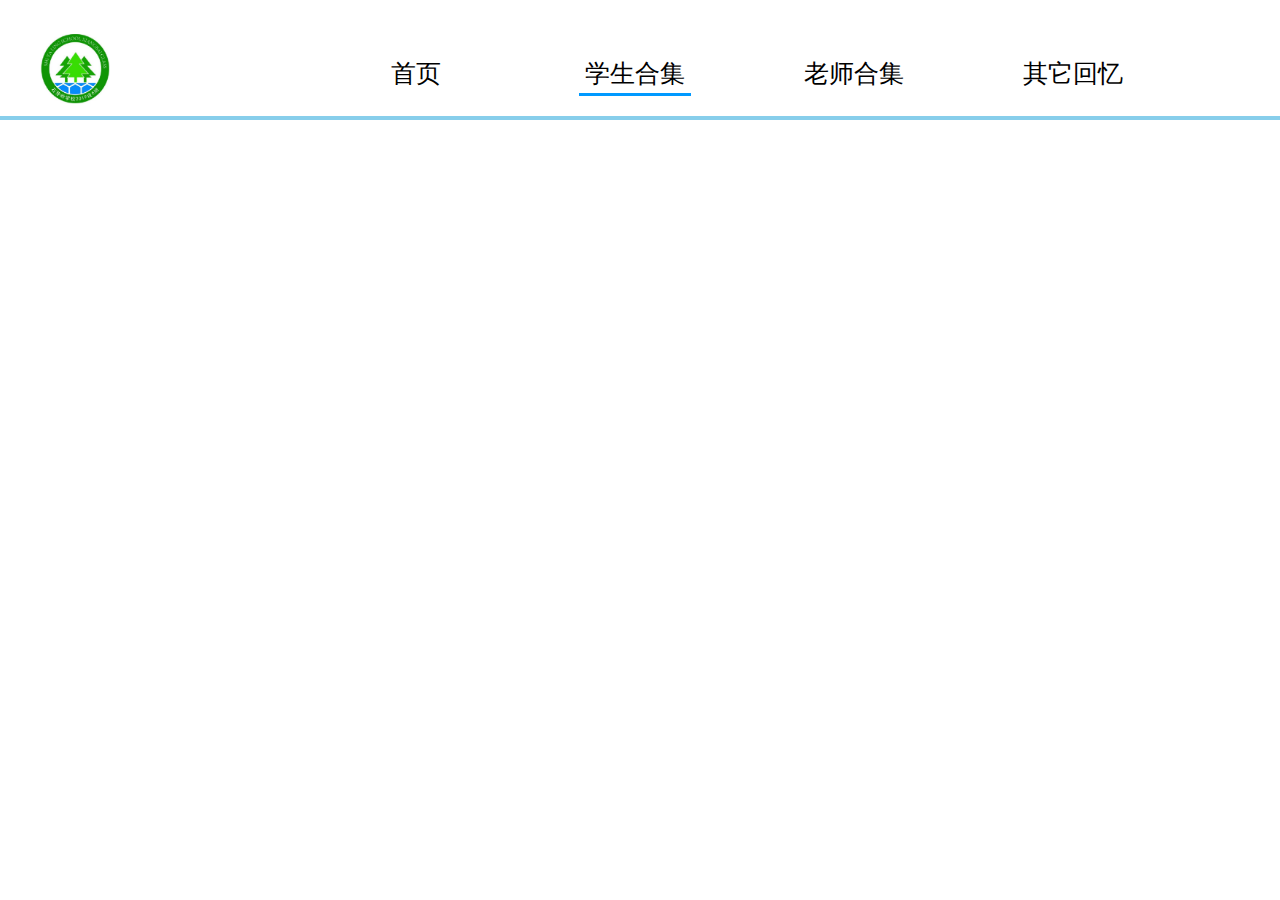
<file: student.html>
<!DOCTYPE html>
<html lang="en">

<head>
    <meta charset="UTF-8">
    <meta name="viewport" content="width=device-width, initial-scale=1.0">

    <meta http-equiv="X-UA-Compatible" content="IE=edge">
    <link rel="shortuct icon" href="favicon.ico">
    <link rel="stylesheet" href="css/base.css">
    <link rel="stylesheet" href="css/common.css">
    <link rel="stylesheet" href="css/student.css">
    <title>亲爱的同学们</title>
    <script>
        var _hmt = _hmt || [];
        (function () {
            var hm = document.createElement("script");
            hm.src = "https://hm.baidu.com/hm.js?a01535f8c4b6650d4b8a8d0391117712";
            var s = document.getElementsByTagName("script")[0];
            s.parentNode.insertBefore(hm, s);
        })();
    </script>

</head>

<body>
    <div class="header">
        <div class="w">
            <a href="index.html"><img src="images/logo/0.png" alt="">
            </a>

            <div class="nav">
                <ul>
                    <li><a href="index.html">首页</a></li>
                    <li><a href="student.html">学生合集</a> </li>
                    <li><a href="teacher.html">老师合集</a> </li>
                    <li><a href="other.html">其它回忆</a></li>
                </ul>

            </div>
        </div>
    </div>

</body>

</html>
</file>
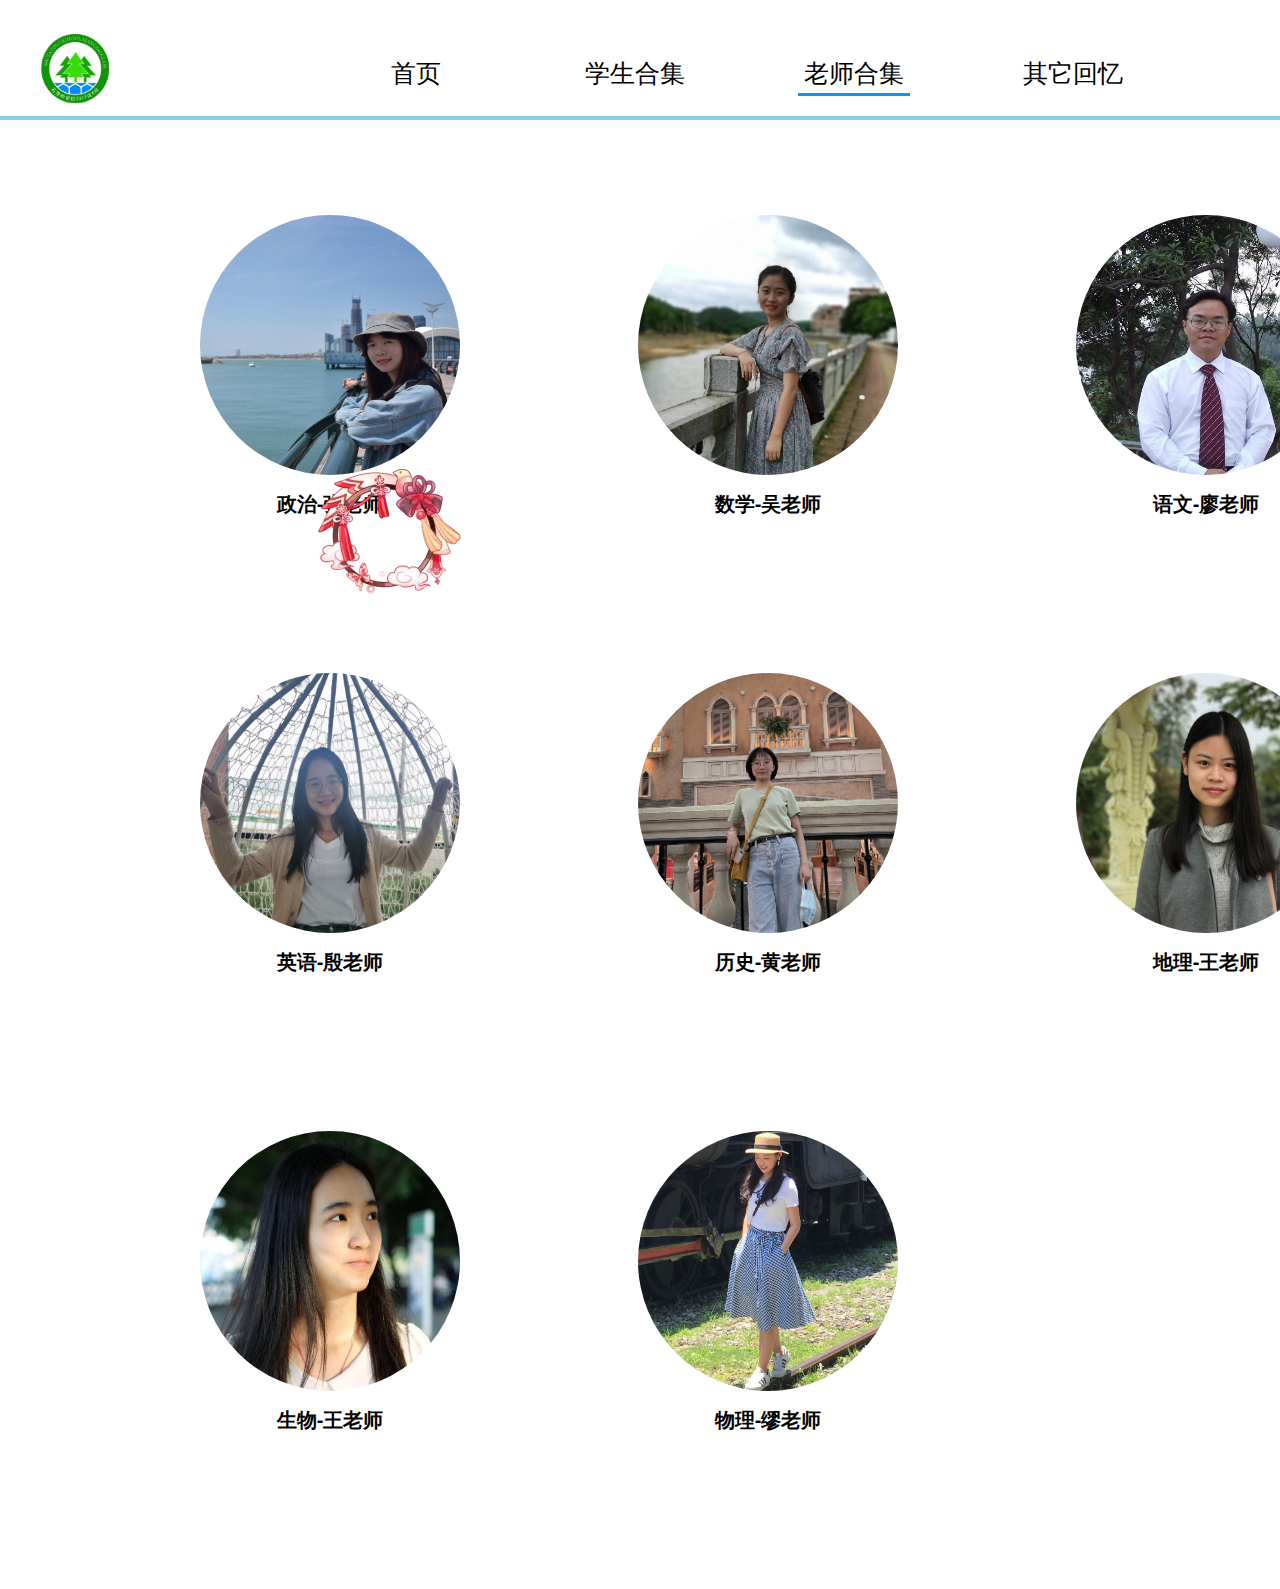
<file: teacher.html>
<!DOCTYPE html>
<html lang="en">

<head>
    <meta charset="UTF-8">
    <meta name="viewport" content="width=device-width, initial-scale=1.0">

    <meta http-equiv="X-UA-Compatible" content="IE=edge">
    <link rel="shortuct icon" href="favicon.ico">
    <link rel="stylesheet" href="css/base.css">
    <link rel="stylesheet" href="css/common.css">
    <link rel="stylesheet" href="css/tearcher.css">
    <title>亲爱的老师们</title>
    <script>
        var _hmt = _hmt || [];
        (function () {
            var hm = document.createElement("script");
            hm.src = "https://hm.baidu.com/hm.js?a01535f8c4b6650d4b8a8d0391117712";
            var s = document.getElementsByTagName("script")[0];
            s.parentNode.insertBefore(hm, s);
        })();
    </script>

</head>

<body>
    <div class="header">
        <div class="w">
            <a href="index.html"><img src="images/logo/0.png" alt="">
            </a>

            <div class="nav">
                <ul>
                    <li><a href="index.html">首页</a></li>
                    <li><a href="student.html">学生合集</a> </li>
                    <li><a href="teacher.html">老师合集</a> </li>
                    <li><a href="other.html">其它回忆</a></li>
                </ul>

            </div>
        </div>
    </div>
    <div class="w content">
        <ul>
            <li>
                <a href="./teacherHTML/politics.html" target="_blank">
                    <img src="./images/teacher-pic/政治.jpg" alt="" class="human">
                    <img src="./images/头像框/0.webp" alt="" class="txk">
                    <h4>政治-张老师</h4>
                </a>
            </li>
            <li>
                <a href="./teacherHTML/math.html" target="_blank">
                    <img src="./images/teacher-pic/数学.jpg" alt="" class="human">
                    <h4>数学-吴老师</h4>
                </a>
            </li>
            <li>
                <a href="./teacherHTML/chinese.html" target="_blank">
                    <img src="./images/teacher-pic/语文.jpg" alt="" class="human">
                    <h4>语文-廖老师</h4>
                </a>
            </li>
            <li>
                <a href="./teacherHTML/english.html" target="_blank">
                    <img src="./images/teacher-pic/英语.jpg" alt="" class="human">
                    <h4>英语-殷老师</h4>
                </a>
            </li>
            <li>
                <a href="./teacherHTML/history.html" target="_blank">
                    <img src="./images/teacher-pic/历史.jpg" alt="" class="human">
                    <h4>历史-黄老师</h4>
                </a>
            </li>
            <li>
                <a href="./teacherHTML/geography.html" target="_blank">
                    <img src="./images/teacher-pic/地理.jpg" alt="" class="human">
                    <h4>地理-王老师</h4>
                </a>
            </li>
            <li>
                <a href="./teacherHTML/creature.html" target="_blank">
                    <img src="./images/teacher-pic/生物.jpg" alt="" class="human">
                    <h4>生物-王老师</h4>
                </a>
            </li>
            <li>
                <a href="./teacherHTML/physics.html" target="_blank">
                    <img src="./images/teacher-pic/物理.jpg" alt="" class="human">
                    <h4>物理-缪老师</h4>
                </a>
            </li>
            <!-- <li>
                <a href="./teacherHTML/chemistry.html" target="_blank">
                    <img src="" alt="" class="human">
                    <h4>化学（暂定）</h4>
                </a>
            </li> -->
        </ul>
    </div>
</body>

</html>
</file>
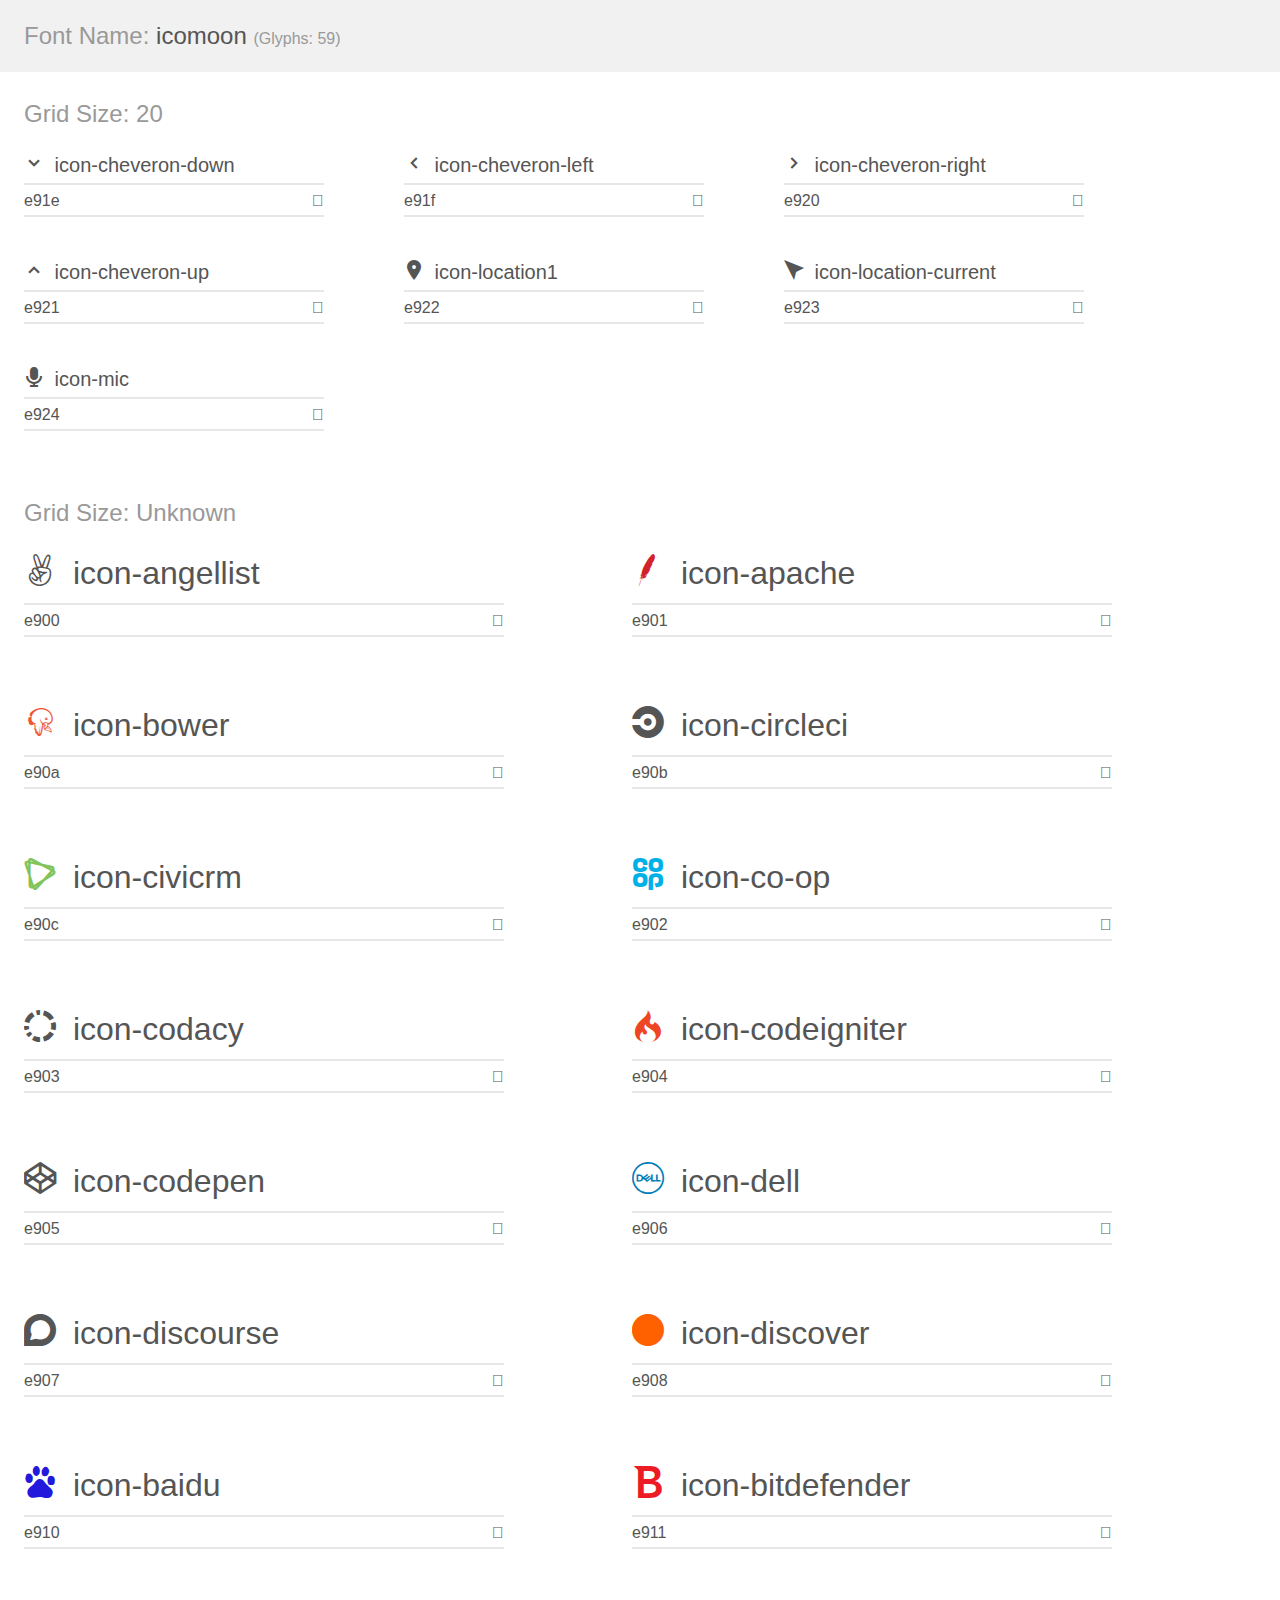
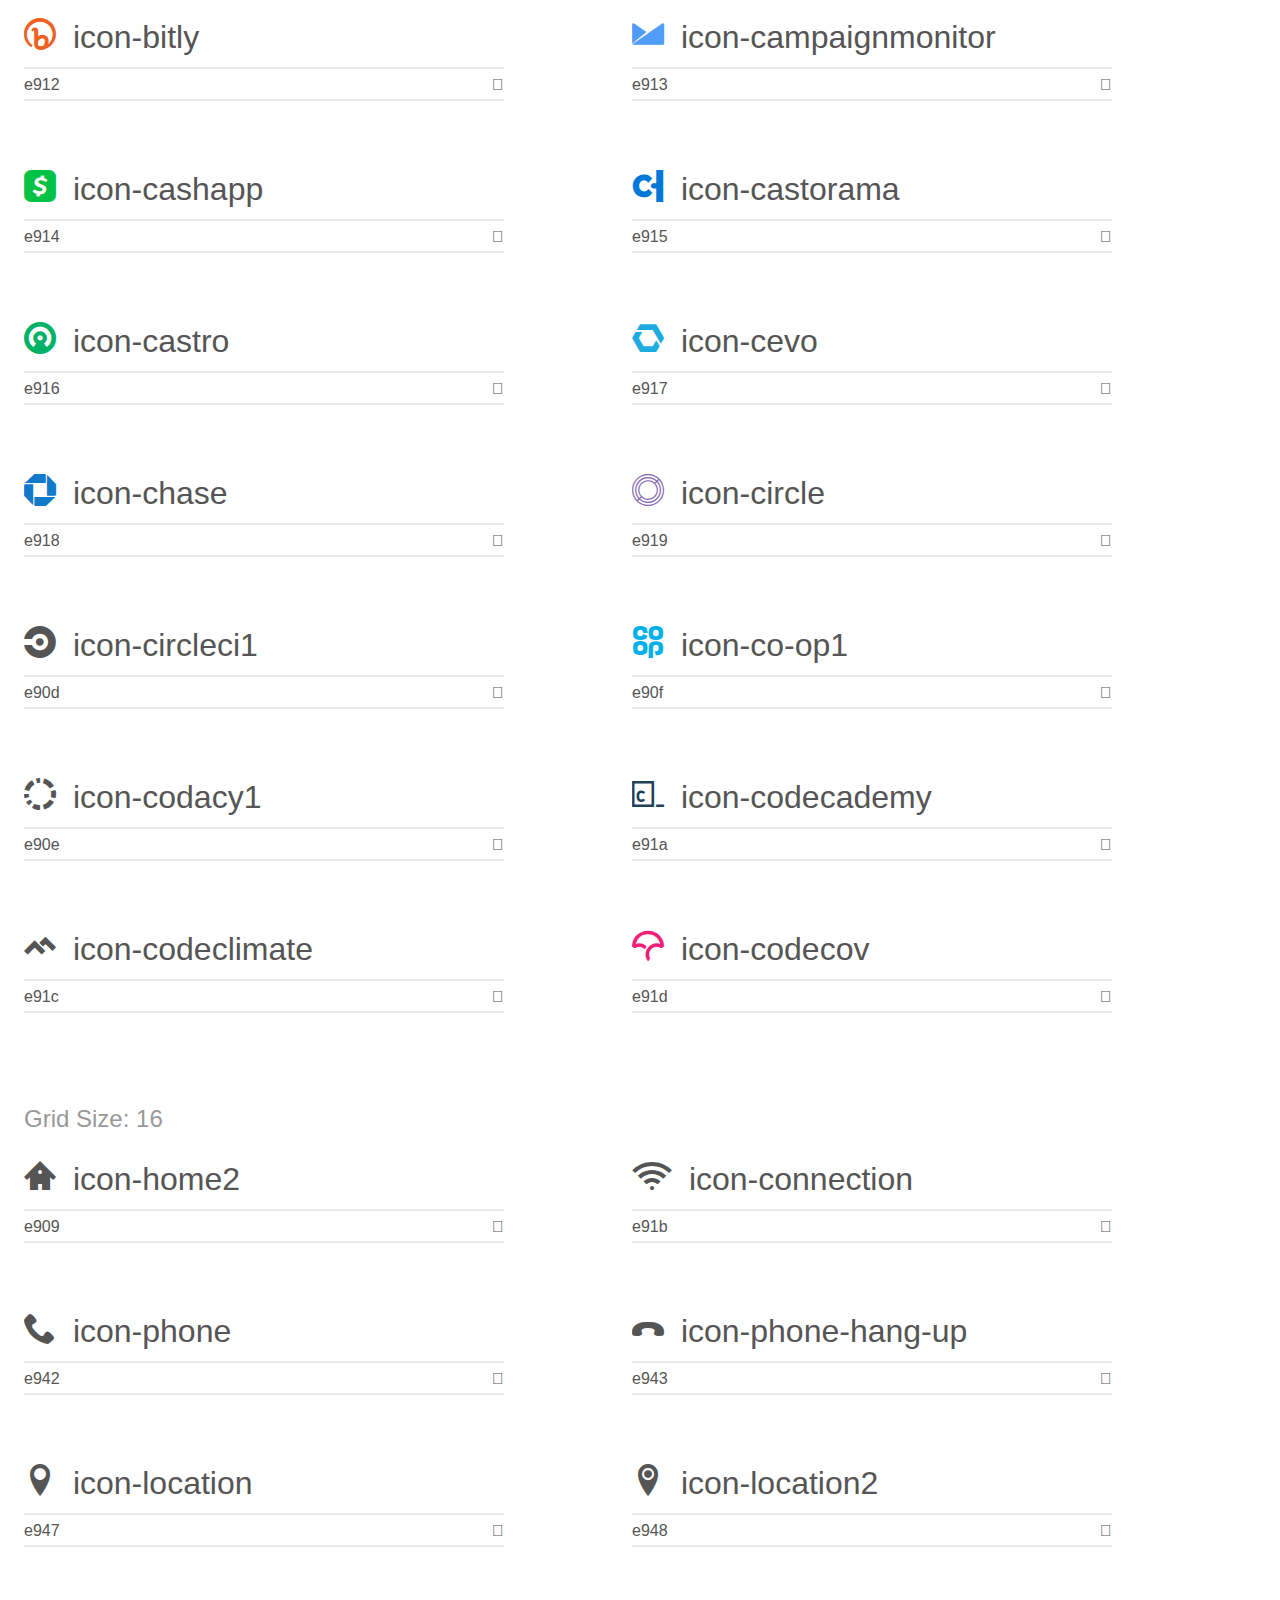
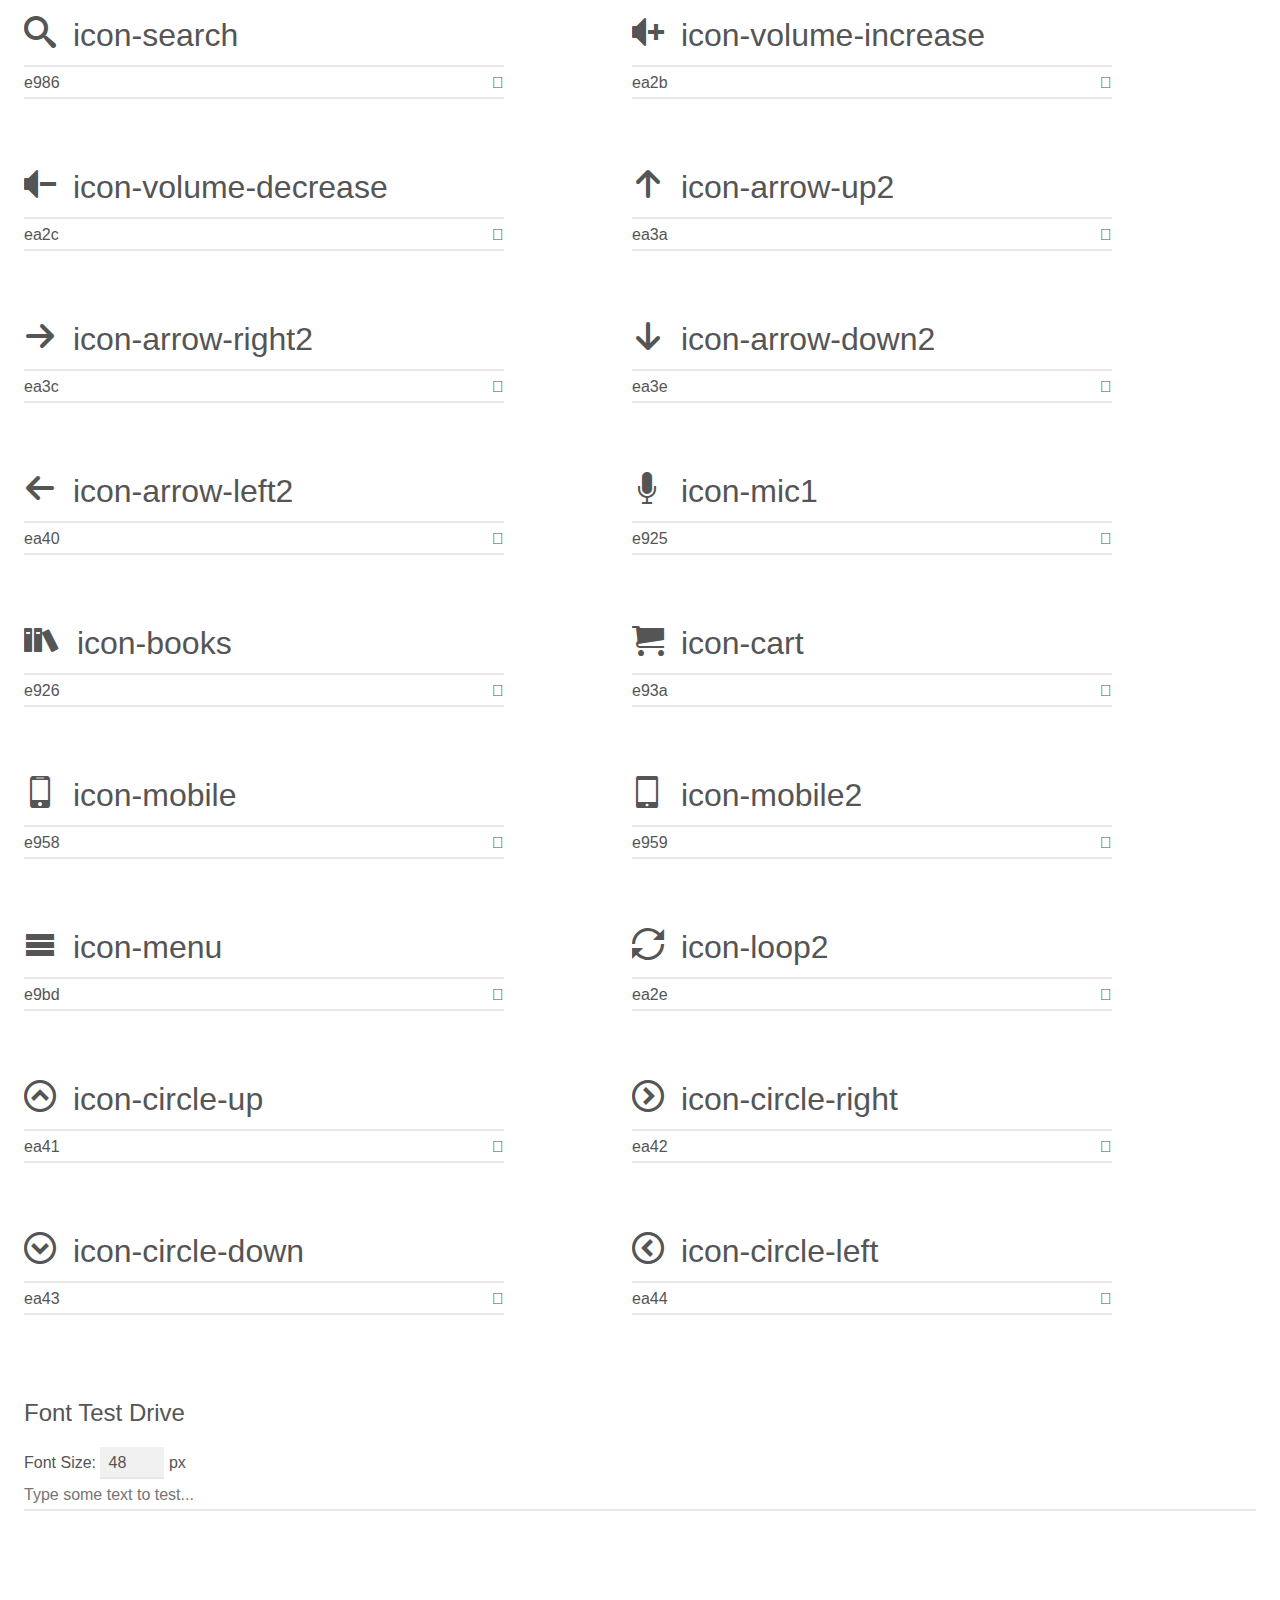
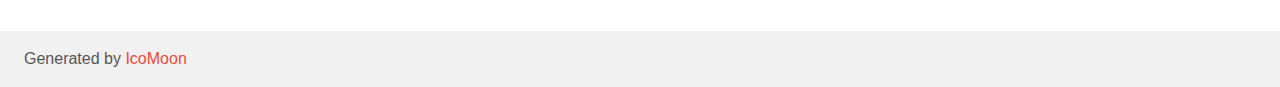
<file: fonts/demo.html>
<!doctype html>
<html>
<head>
    <meta charset="utf-8">
    <title>IcoMoon Demo</title>
    <meta name="description" content="An Icon Font Generated By IcoMoon.io">
    <meta name="viewport" content="width=device-width, initial-scale=1">
    <link rel="stylesheet" href="demo-files/demo.css">
    <link rel="stylesheet" href="style.css"></head>
<body>
    <div class="bgc1 clearfix">
        <h1 class="mhmm mvm"><span class="fgc1">Font Name:</span> icomoon <small class="fgc1">(Glyphs:&nbsp;59)</small></h1>
    </div>
    <div class="clearfix mhl ptl">
        <h1 class="mvm mtn fgc1">Grid Size: 20</h1>
        <div class="glyph fs1">
            <div class="clearfix bshadow0 pbs">
                <span class="icon-cheveron-down"></span>
                <span class="mls"> icon-cheveron-down</span>
            </div>
            <fieldset class="fs0 size1of1 clearfix hidden-false">
                <input type="text" readonly value="e91e" class="unit size1of2" />
                <input type="text" maxlength="1" readonly value="&#xe91e;" class="unitRight size1of2 talign-right" />
            </fieldset>
            <div class="fs0 bshadow0 clearfix hidden-true">
                <span class="unit pvs fgc1">liga: </span>
                <input type="text" readonly value="" class="liga unitRight" />
            </div>
        </div>
        <div class="glyph fs1">
            <div class="clearfix bshadow0 pbs">
                <span class="icon-cheveron-left"></span>
                <span class="mls"> icon-cheveron-left</span>
            </div>
            <fieldset class="fs0 size1of1 clearfix hidden-false">
                <input type="text" readonly value="e91f" class="unit size1of2" />
                <input type="text" maxlength="1" readonly value="&#xe91f;" class="unitRight size1of2 talign-right" />
            </fieldset>
            <div class="fs0 bshadow0 clearfix hidden-true">
                <span class="unit pvs fgc1">liga: </span>
                <input type="text" readonly value="" class="liga unitRight" />
            </div>
        </div>
        <div class="glyph fs1">
            <div class="clearfix bshadow0 pbs">
                <span class="icon-cheveron-right"></span>
                <span class="mls"> icon-cheveron-right</span>
            </div>
            <fieldset class="fs0 size1of1 clearfix hidden-false">
                <input type="text" readonly value="e920" class="unit size1of2" />
                <input type="text" maxlength="1" readonly value="&#xe920;" class="unitRight size1of2 talign-right" />
            </fieldset>
            <div class="fs0 bshadow0 clearfix hidden-true">
                <span class="unit pvs fgc1">liga: </span>
                <input type="text" readonly value="" class="liga unitRight" />
            </div>
        </div>
        <div class="glyph fs1">
            <div class="clearfix bshadow0 pbs">
                <span class="icon-cheveron-up"></span>
                <span class="mls"> icon-cheveron-up</span>
            </div>
            <fieldset class="fs0 size1of1 clearfix hidden-false">
                <input type="text" readonly value="e921" class="unit size1of2" />
                <input type="text" maxlength="1" readonly value="&#xe921;" class="unitRight size1of2 talign-right" />
            </fieldset>
            <div class="fs0 bshadow0 clearfix hidden-true">
                <span class="unit pvs fgc1">liga: </span>
                <input type="text" readonly value="" class="liga unitRight" />
            </div>
        </div>
        <div class="glyph fs1">
            <div class="clearfix bshadow0 pbs">
                <span class="icon-location1"></span>
                <span class="mls"> icon-location1</span>
            </div>
            <fieldset class="fs0 size1of1 clearfix hidden-false">
                <input type="text" readonly value="e922" class="unit size1of2" />
                <input type="text" maxlength="1" readonly value="&#xe922;" class="unitRight size1of2 talign-right" />
            </fieldset>
            <div class="fs0 bshadow0 clearfix hidden-true">
                <span class="unit pvs fgc1">liga: </span>
                <input type="text" readonly value="" class="liga unitRight" />
            </div>
        </div>
        <div class="glyph fs1">
            <div class="clearfix bshadow0 pbs">
                <span class="icon-location-current"></span>
                <span class="mls"> icon-location-current</span>
            </div>
            <fieldset class="fs0 size1of1 clearfix hidden-false">
                <input type="text" readonly value="e923" class="unit size1of2" />
                <input type="text" maxlength="1" readonly value="&#xe923;" class="unitRight size1of2 talign-right" />
            </fieldset>
            <div class="fs0 bshadow0 clearfix hidden-true">
                <span class="unit pvs fgc1">liga: </span>
                <input type="text" readonly value="" class="liga unitRight" />
            </div>
        </div>
        <div class="glyph fs1">
            <div class="clearfix bshadow0 pbs">
                <span class="icon-mic"></span>
                <span class="mls"> icon-mic</span>
            </div>
            <fieldset class="fs0 size1of1 clearfix hidden-false">
                <input type="text" readonly value="e924" class="unit size1of2" />
                <input type="text" maxlength="1" readonly value="&#xe924;" class="unitRight size1of2 talign-right" />
            </fieldset>
            <div class="fs0 bshadow0 clearfix hidden-true">
                <span class="unit pvs fgc1">liga: </span>
                <input type="text" readonly value="" class="liga unitRight" />
            </div>
        </div>
    </div>
    <div class="clearfix mhl ptl">
        <h1 class="mvm mtn fgc1">Grid Size: Unknown</h1>
        <div class="glyph fs2">
            <div class="clearfix bshadow0 pbs">
                <span class="icon-angellist"></span>
                <span class="mls"> icon-angellist</span>
            </div>
            <fieldset class="fs0 size1of1 clearfix hidden-false">
                <input type="text" readonly value="e900" class="unit size1of2" />
                <input type="text" maxlength="1" readonly value="&#xe900;" class="unitRight size1of2 talign-right" />
            </fieldset>
            <div class="fs0 bshadow0 clearfix hidden-true">
                <span class="unit pvs fgc1">liga: </span>
                <input type="text" readonly value="" class="liga unitRight" />
            </div>
        </div>
        <div class="glyph fs2">
            <div class="clearfix bshadow0 pbs">
                <span class="icon-apache"></span>
                <span class="mls"> icon-apache</span>
            </div>
            <fieldset class="fs0 size1of1 clearfix hidden-false">
                <input type="text" readonly value="e901" class="unit size1of2" />
                <input type="text" maxlength="1" readonly value="&#xe901;" class="unitRight size1of2 talign-right" />
            </fieldset>
            <div class="fs0 bshadow0 clearfix hidden-true">
                <span class="unit pvs fgc1">liga: </span>
                <input type="text" readonly value="" class="liga unitRight" />
            </div>
        </div>
        <div class="glyph fs2">
            <div class="clearfix bshadow0 pbs">
                <span class="icon-bower"></span>
                <span class="mls"> icon-bower</span>
            </div>
            <fieldset class="fs0 size1of1 clearfix hidden-false">
                <input type="text" readonly value="e90a" class="unit size1of2" />
                <input type="text" maxlength="1" readonly value="&#xe90a;" class="unitRight size1of2 talign-right" />
            </fieldset>
            <div class="fs0 bshadow0 clearfix hidden-true">
                <span class="unit pvs fgc1">liga: </span>
                <input type="text" readonly value="" class="liga unitRight" />
            </div>
        </div>
        <div class="glyph fs2">
            <div class="clearfix bshadow0 pbs">
                <span class="icon-circleci"></span>
                <span class="mls"> icon-circleci</span>
            </div>
            <fieldset class="fs0 size1of1 clearfix hidden-false">
                <input type="text" readonly value="e90b" class="unit size1of2" />
                <input type="text" maxlength="1" readonly value="&#xe90b;" class="unitRight size1of2 talign-right" />
            </fieldset>
            <div class="fs0 bshadow0 clearfix hidden-true">
                <span class="unit pvs fgc1">liga: </span>
                <input type="text" readonly value="" class="liga unitRight" />
            </div>
        </div>
        <div class="glyph fs2">
            <div class="clearfix bshadow0 pbs">
                <span class="icon-civicrm"></span>
                <span class="mls"> icon-civicrm</span>
            </div>
            <fieldset class="fs0 size1of1 clearfix hidden-false">
                <input type="text" readonly value="e90c" class="unit size1of2" />
                <input type="text" maxlength="1" readonly value="&#xe90c;" class="unitRight size1of2 talign-right" />
            </fieldset>
            <div class="fs0 bshadow0 clearfix hidden-true">
                <span class="unit pvs fgc1">liga: </span>
                <input type="text" readonly value="" class="liga unitRight" />
            </div>
        </div>
        <div class="glyph fs2">
            <div class="clearfix bshadow0 pbs">
                <span class="icon-co-op"></span>
                <span class="mls"> icon-co-op</span>
            </div>
            <fieldset class="fs0 size1of1 clearfix hidden-false">
                <input type="text" readonly value="e902" class="unit size1of2" />
                <input type="text" maxlength="1" readonly value="&#xe902;" class="unitRight size1of2 talign-right" />
            </fieldset>
            <div class="fs0 bshadow0 clearfix hidden-true">
                <span class="unit pvs fgc1">liga: </span>
                <input type="text" readonly value="" class="liga unitRight" />
            </div>
        </div>
        <div class="glyph fs2">
            <div class="clearfix bshadow0 pbs">
                <span class="icon-codacy"></span>
                <span class="mls"> icon-codacy</span>
            </div>
            <fieldset class="fs0 size1of1 clearfix hidden-false">
                <input type="text" readonly value="e903" class="unit size1of2" />
                <input type="text" maxlength="1" readonly value="&#xe903;" class="unitRight size1of2 talign-right" />
            </fieldset>
            <div class="fs0 bshadow0 clearfix hidden-true">
                <span class="unit pvs fgc1">liga: </span>
                <input type="text" readonly value="" class="liga unitRight" />
            </div>
        </div>
        <div class="glyph fs2">
            <div class="clearfix bshadow0 pbs">
                <span class="icon-codeigniter"></span>
                <span class="mls"> icon-codeigniter</span>
            </div>
            <fieldset class="fs0 size1of1 clearfix hidden-false">
                <input type="text" readonly value="e904" class="unit size1of2" />
                <input type="text" maxlength="1" readonly value="&#xe904;" class="unitRight size1of2 talign-right" />
            </fieldset>
            <div class="fs0 bshadow0 clearfix hidden-true">
                <span class="unit pvs fgc1">liga: </span>
                <input type="text" readonly value="" class="liga unitRight" />
            </div>
        </div>
        <div class="glyph fs2">
            <div class="clearfix bshadow0 pbs">
                <span class="icon-codepen"></span>
                <span class="mls"> icon-codepen</span>
            </div>
            <fieldset class="fs0 size1of1 clearfix hidden-false">
                <input type="text" readonly value="e905" class="unit size1of2" />
                <input type="text" maxlength="1" readonly value="&#xe905;" class="unitRight size1of2 talign-right" />
            </fieldset>
            <div class="fs0 bshadow0 clearfix hidden-true">
                <span class="unit pvs fgc1">liga: </span>
                <input type="text" readonly value="" class="liga unitRight" />
            </div>
        </div>
        <div class="glyph fs2">
            <div class="clearfix bshadow0 pbs">
                <span class="icon-dell"></span>
                <span class="mls"> icon-dell</span>
            </div>
            <fieldset class="fs0 size1of1 clearfix hidden-false">
                <input type="text" readonly value="e906" class="unit size1of2" />
                <input type="text" maxlength="1" readonly value="&#xe906;" class="unitRight size1of2 talign-right" />
            </fieldset>
            <div class="fs0 bshadow0 clearfix hidden-true">
                <span class="unit pvs fgc1">liga: </span>
                <input type="text" readonly value="" class="liga unitRight" />
            </div>
        </div>
        <div class="glyph fs2">
            <div class="clearfix bshadow0 pbs">
                <span class="icon-discourse"></span>
                <span class="mls"> icon-discourse</span>
            </div>
            <fieldset class="fs0 size1of1 clearfix hidden-false">
                <input type="text" readonly value="e907" class="unit size1of2" />
                <input type="text" maxlength="1" readonly value="&#xe907;" class="unitRight size1of2 talign-right" />
            </fieldset>
            <div class="fs0 bshadow0 clearfix hidden-true">
                <span class="unit pvs fgc1">liga: </span>
                <input type="text" readonly value="" class="liga unitRight" />
            </div>
        </div>
        <div class="glyph fs2">
            <div class="clearfix bshadow0 pbs">
                <span class="icon-discover"></span>
                <span class="mls"> icon-discover</span>
            </div>
            <fieldset class="fs0 size1of1 clearfix hidden-false">
                <input type="text" readonly value="e908" class="unit size1of2" />
                <input type="text" maxlength="1" readonly value="&#xe908;" class="unitRight size1of2 talign-right" />
            </fieldset>
            <div class="fs0 bshadow0 clearfix hidden-true">
                <span class="unit pvs fgc1">liga: </span>
                <input type="text" readonly value="" class="liga unitRight" />
            </div>
        </div>
        <div class="glyph fs2">
            <div class="clearfix bshadow0 pbs">
                <span class="icon-baidu"></span>
                <span class="mls"> icon-baidu</span>
            </div>
            <fieldset class="fs0 size1of1 clearfix hidden-false">
                <input type="text" readonly value="e910" class="unit size1of2" />
                <input type="text" maxlength="1" readonly value="&#xe910;" class="unitRight size1of2 talign-right" />
            </fieldset>
            <div class="fs0 bshadow0 clearfix hidden-true">
                <span class="unit pvs fgc1">liga: </span>
                <input type="text" readonly value="" class="liga unitRight" />
            </div>
        </div>
        <div class="glyph fs2">
            <div class="clearfix bshadow0 pbs">
                <span class="icon-bitdefender"></span>
                <span class="mls"> icon-bitdefender</span>
            </div>
            <fieldset class="fs0 size1of1 clearfix hidden-false">
                <input type="text" readonly value="e911" class="unit size1of2" />
                <input type="text" maxlength="1" readonly value="&#xe911;" class="unitRight size1of2 talign-right" />
            </fieldset>
            <div class="fs0 bshadow0 clearfix hidden-true">
                <span class="unit pvs fgc1">liga: </span>
                <input type="text" readonly value="" class="liga unitRight" />
            </div>
        </div>
        <div class="glyph fs2">
            <div class="clearfix bshadow0 pbs">
                <span class="icon-bitly"></span>
                <span class="mls"> icon-bitly</span>
            </div>
            <fieldset class="fs0 size1of1 clearfix hidden-false">
                <input type="text" readonly value="e912" class="unit size1of2" />
                <input type="text" maxlength="1" readonly value="&#xe912;" class="unitRight size1of2 talign-right" />
            </fieldset>
            <div class="fs0 bshadow0 clearfix hidden-true">
                <span class="unit pvs fgc1">liga: </span>
                <input type="text" readonly value="" class="liga unitRight" />
            </div>
        </div>
        <div class="glyph fs2">
            <div class="clearfix bshadow0 pbs">
                <span class="icon-campaignmonitor"></span>
                <span class="mls"> icon-campaignmonitor</span>
            </div>
            <fieldset class="fs0 size1of1 clearfix hidden-false">
                <input type="text" readonly value="e913" class="unit size1of2" />
                <input type="text" maxlength="1" readonly value="&#xe913;" class="unitRight size1of2 talign-right" />
            </fieldset>
            <div class="fs0 bshadow0 clearfix hidden-true">
                <span class="unit pvs fgc1">liga: </span>
                <input type="text" readonly value="" class="liga unitRight" />
            </div>
        </div>
        <div class="glyph fs2">
            <div class="clearfix bshadow0 pbs">
                <span class="icon-cashapp"></span>
                <span class="mls"> icon-cashapp</span>
            </div>
            <fieldset class="fs0 size1of1 clearfix hidden-false">
                <input type="text" readonly value="e914" class="unit size1of2" />
                <input type="text" maxlength="1" readonly value="&#xe914;" class="unitRight size1of2 talign-right" />
            </fieldset>
            <div class="fs0 bshadow0 clearfix hidden-true">
                <span class="unit pvs fgc1">liga: </span>
                <input type="text" readonly value="" class="liga unitRight" />
            </div>
        </div>
        <div class="glyph fs2">
            <div class="clearfix bshadow0 pbs">
                <span class="icon-castorama"></span>
                <span class="mls"> icon-castorama</span>
            </div>
            <fieldset class="fs0 size1of1 clearfix hidden-false">
                <input type="text" readonly value="e915" class="unit size1of2" />
                <input type="text" maxlength="1" readonly value="&#xe915;" class="unitRight size1of2 talign-right" />
            </fieldset>
            <div class="fs0 bshadow0 clearfix hidden-true">
                <span class="unit pvs fgc1">liga: </span>
                <input type="text" readonly value="" class="liga unitRight" />
            </div>
        </div>
        <div class="glyph fs2">
            <div class="clearfix bshadow0 pbs">
                <span class="icon-castro"></span>
                <span class="mls"> icon-castro</span>
            </div>
            <fieldset class="fs0 size1of1 clearfix hidden-false">
                <input type="text" readonly value="e916" class="unit size1of2" />
                <input type="text" maxlength="1" readonly value="&#xe916;" class="unitRight size1of2 talign-right" />
            </fieldset>
            <div class="fs0 bshadow0 clearfix hidden-true">
                <span class="unit pvs fgc1">liga: </span>
                <input type="text" readonly value="" class="liga unitRight" />
            </div>
        </div>
        <div class="glyph fs2">
            <div class="clearfix bshadow0 pbs">
                <span class="icon-cevo"></span>
                <span class="mls"> icon-cevo</span>
            </div>
            <fieldset class="fs0 size1of1 clearfix hidden-false">
                <input type="text" readonly value="e917" class="unit size1of2" />
                <input type="text" maxlength="1" readonly value="&#xe917;" class="unitRight size1of2 talign-right" />
            </fieldset>
            <div class="fs0 bshadow0 clearfix hidden-true">
                <span class="unit pvs fgc1">liga: </span>
                <input type="text" readonly value="" class="liga unitRight" />
            </div>
        </div>
        <div class="glyph fs2">
            <div class="clearfix bshadow0 pbs">
                <span class="icon-chase"></span>
                <span class="mls"> icon-chase</span>
            </div>
            <fieldset class="fs0 size1of1 clearfix hidden-false">
                <input type="text" readonly value="e918" class="unit size1of2" />
                <input type="text" maxlength="1" readonly value="&#xe918;" class="unitRight size1of2 talign-right" />
            </fieldset>
            <div class="fs0 bshadow0 clearfix hidden-true">
                <span class="unit pvs fgc1">liga: </span>
                <input type="text" readonly value="" class="liga unitRight" />
            </div>
        </div>
        <div class="glyph fs2">
            <div class="clearfix bshadow0 pbs">
                <span class="icon-circle"></span>
                <span class="mls"> icon-circle</span>
            </div>
            <fieldset class="fs0 size1of1 clearfix hidden-false">
                <input type="text" readonly value="e919" class="unit size1of2" />
                <input type="text" maxlength="1" readonly value="&#xe919;" class="unitRight size1of2 talign-right" />
            </fieldset>
            <div class="fs0 bshadow0 clearfix hidden-true">
                <span class="unit pvs fgc1">liga: </span>
                <input type="text" readonly value="" class="liga unitRight" />
            </div>
        </div>
        <div class="glyph fs2">
            <div class="clearfix bshadow0 pbs">
                <span class="icon-circleci1"></span>
                <span class="mls"> icon-circleci1</span>
            </div>
            <fieldset class="fs0 size1of1 clearfix hidden-false">
                <input type="text" readonly value="e90d" class="unit size1of2" />
                <input type="text" maxlength="1" readonly value="&#xe90d;" class="unitRight size1of2 talign-right" />
            </fieldset>
            <div class="fs0 bshadow0 clearfix hidden-true">
                <span class="unit pvs fgc1">liga: </span>
                <input type="text" readonly value="" class="liga unitRight" />
            </div>
        </div>
        <div class="glyph fs2">
            <div class="clearfix bshadow0 pbs">
                <span class="icon-co-op1"></span>
                <span class="mls"> icon-co-op1</span>
            </div>
            <fieldset class="fs0 size1of1 clearfix hidden-false">
                <input type="text" readonly value="e90f" class="unit size1of2" />
                <input type="text" maxlength="1" readonly value="&#xe90f;" class="unitRight size1of2 talign-right" />
            </fieldset>
            <div class="fs0 bshadow0 clearfix hidden-true">
                <span class="unit pvs fgc1">liga: </span>
                <input type="text" readonly value="" class="liga unitRight" />
            </div>
        </div>
        <div class="glyph fs2">
            <div class="clearfix bshadow0 pbs">
                <span class="icon-codacy1"></span>
                <span class="mls"> icon-codacy1</span>
            </div>
            <fieldset class="fs0 size1of1 clearfix hidden-false">
                <input type="text" readonly value="e90e" class="unit size1of2" />
                <input type="text" maxlength="1" readonly value="&#xe90e;" class="unitRight size1of2 talign-right" />
            </fieldset>
            <div class="fs0 bshadow0 clearfix hidden-true">
                <span class="unit pvs fgc1">liga: </span>
                <input type="text" readonly value="" class="liga unitRight" />
            </div>
        </div>
        <div class="glyph fs2">
            <div class="clearfix bshadow0 pbs">
                <span class="icon-codecademy"></span>
                <span class="mls"> icon-codecademy</span>
            </div>
            <fieldset class="fs0 size1of1 clearfix hidden-false">
                <input type="text" readonly value="e91a" class="unit size1of2" />
                <input type="text" maxlength="1" readonly value="&#xe91a;" class="unitRight size1of2 talign-right" />
            </fieldset>
            <div class="fs0 bshadow0 clearfix hidden-true">
                <span class="unit pvs fgc1">liga: </span>
                <input type="text" readonly value="" class="liga unitRight" />
            </div>
        </div>
        <div class="glyph fs2">
            <div class="clearfix bshadow0 pbs">
                <span class="icon-codeclimate"></span>
                <span class="mls"> icon-codeclimate</span>
            </div>
            <fieldset class="fs0 size1of1 clearfix hidden-false">
                <input type="text" readonly value="e91c" class="unit size1of2" />
                <input type="text" maxlength="1" readonly value="&#xe91c;" class="unitRight size1of2 talign-right" />
            </fieldset>
            <div class="fs0 bshadow0 clearfix hidden-true">
                <span class="unit pvs fgc1">liga: </span>
                <input type="text" readonly value="" class="liga unitRight" />
            </div>
        </div>
        <div class="glyph fs2">
            <div class="clearfix bshadow0 pbs">
                <span class="icon-codecov"></span>
                <span class="mls"> icon-codecov</span>
            </div>
            <fieldset class="fs0 size1of1 clearfix hidden-false">
                <input type="text" readonly value="e91d" class="unit size1of2" />
                <input type="text" maxlength="1" readonly value="&#xe91d;" class="unitRight size1of2 talign-right" />
            </fieldset>
            <div class="fs0 bshadow0 clearfix hidden-true">
                <span class="unit pvs fgc1">liga: </span>
                <input type="text" readonly value="" class="liga unitRight" />
            </div>
        </div>
    </div>
    <div class="clearfix mhl ptl">
        <h1 class="mvm mtn fgc1">Grid Size: 16</h1>
        <div class="glyph fs3">
            <div class="clearfix bshadow0 pbs">
                <span class="icon-home2"></span>
                <span class="mls"> icon-home2</span>
            </div>
            <fieldset class="fs0 size1of1 clearfix hidden-false">
                <input type="text" readonly value="e909" class="unit size1of2" />
                <input type="text" maxlength="1" readonly value="&#xe909;" class="unitRight size1of2 talign-right" />
            </fieldset>
            <div class="fs0 bshadow0 clearfix hidden-true">
                <span class="unit pvs fgc1">liga: </span>
                <input type="text" readonly value="home2, house2" class="liga unitRight" />
            </div>
        </div>
        <div class="glyph fs3">
            <div class="clearfix bshadow0 pbs">
                <span class="icon-connection"></span>
                <span class="mls"> icon-connection</span>
            </div>
            <fieldset class="fs0 size1of1 clearfix hidden-false">
                <input type="text" readonly value="e91b" class="unit size1of2" />
                <input type="text" maxlength="1" readonly value="&#xe91b;" class="unitRight size1of2 talign-right" />
            </fieldset>
            <div class="fs0 bshadow0 clearfix hidden-true">
                <span class="unit pvs fgc1">liga: </span>
                <input type="text" readonly value="connection, wifi" class="liga unitRight" />
            </div>
        </div>
        <div class="glyph fs3">
            <div class="clearfix bshadow0 pbs">
                <span class="icon-phone"></span>
                <span class="mls"> icon-phone</span>
            </div>
            <fieldset class="fs0 size1of1 clearfix hidden-false">
                <input type="text" readonly value="e942" class="unit size1of2" />
                <input type="text" maxlength="1" readonly value="&#xe942;" class="unitRight size1of2 talign-right" />
            </fieldset>
            <div class="fs0 bshadow0 clearfix hidden-true">
                <span class="unit pvs fgc1">liga: </span>
                <input type="text" readonly value="phone, telephone" class="liga unitRight" />
            </div>
        </div>
        <div class="glyph fs3">
            <div class="clearfix bshadow0 pbs">
                <span class="icon-phone-hang-up"></span>
                <span class="mls"> icon-phone-hang-up</span>
            </div>
            <fieldset class="fs0 size1of1 clearfix hidden-false">
                <input type="text" readonly value="e943" class="unit size1of2" />
                <input type="text" maxlength="1" readonly value="&#xe943;" class="unitRight size1of2 talign-right" />
            </fieldset>
            <div class="fs0 bshadow0 clearfix hidden-true">
                <span class="unit pvs fgc1">liga: </span>
                <input type="text" readonly value="phone-hang-up, telephone2" class="liga unitRight" />
            </div>
        </div>
        <div class="glyph fs3">
            <div class="clearfix bshadow0 pbs">
                <span class="icon-location"></span>
                <span class="mls"> icon-location</span>
            </div>
            <fieldset class="fs0 size1of1 clearfix hidden-false">
                <input type="text" readonly value="e947" class="unit size1of2" />
                <input type="text" maxlength="1" readonly value="&#xe947;" class="unitRight size1of2 talign-right" />
            </fieldset>
            <div class="fs0 bshadow0 clearfix hidden-true">
                <span class="unit pvs fgc1">liga: </span>
                <input type="text" readonly value="location, map-marker" class="liga unitRight" />
            </div>
        </div>
        <div class="glyph fs3">
            <div class="clearfix bshadow0 pbs">
                <span class="icon-location2"></span>
                <span class="mls"> icon-location2</span>
            </div>
            <fieldset class="fs0 size1of1 clearfix hidden-false">
                <input type="text" readonly value="e948" class="unit size1of2" />
                <input type="text" maxlength="1" readonly value="&#xe948;" class="unitRight size1of2 talign-right" />
            </fieldset>
            <div class="fs0 bshadow0 clearfix hidden-true">
                <span class="unit pvs fgc1">liga: </span>
                <input type="text" readonly value="location2, map-marker2" class="liga unitRight" />
            </div>
        </div>
        <div class="glyph fs3">
            <div class="clearfix bshadow0 pbs">
                <span class="icon-search"></span>
                <span class="mls"> icon-search</span>
            </div>
            <fieldset class="fs0 size1of1 clearfix hidden-false">
                <input type="text" readonly value="e986" class="unit size1of2" />
                <input type="text" maxlength="1" readonly value="&#xe986;" class="unitRight size1of2 talign-right" />
            </fieldset>
            <div class="fs0 bshadow0 clearfix hidden-true">
                <span class="unit pvs fgc1">liga: </span>
                <input type="text" readonly value="search, magnifier" class="liga unitRight" />
            </div>
        </div>
        <div class="glyph fs3">
            <div class="clearfix bshadow0 pbs">
                <span class="icon-volume-increase"></span>
                <span class="mls"> icon-volume-increase</span>
            </div>
            <fieldset class="fs0 size1of1 clearfix hidden-false">
                <input type="text" readonly value="ea2b" class="unit size1of2" />
                <input type="text" maxlength="1" readonly value="&#xea2b;" class="unitRight size1of2 talign-right" />
            </fieldset>
            <div class="fs0 bshadow0 clearfix hidden-true">
                <span class="unit pvs fgc1">liga: </span>
                <input type="text" readonly value="volume-increase, volume6" class="liga unitRight" />
            </div>
        </div>
        <div class="glyph fs3">
            <div class="clearfix bshadow0 pbs">
                <span class="icon-volume-decrease"></span>
                <span class="mls"> icon-volume-decrease</span>
            </div>
            <fieldset class="fs0 size1of1 clearfix hidden-false">
                <input type="text" readonly value="ea2c" class="unit size1of2" />
                <input type="text" maxlength="1" readonly value="&#xea2c;" class="unitRight size1of2 talign-right" />
            </fieldset>
            <div class="fs0 bshadow0 clearfix hidden-true">
                <span class="unit pvs fgc1">liga: </span>
                <input type="text" readonly value="volume-decrease, volume7" class="liga unitRight" />
            </div>
        </div>
        <div class="glyph fs3">
            <div class="clearfix bshadow0 pbs">
                <span class="icon-arrow-up2"></span>
                <span class="mls"> icon-arrow-up2</span>
            </div>
            <fieldset class="fs0 size1of1 clearfix hidden-false">
                <input type="text" readonly value="ea3a" class="unit size1of2" />
                <input type="text" maxlength="1" readonly value="&#xea3a;" class="unitRight size1of2 talign-right" />
            </fieldset>
            <div class="fs0 bshadow0 clearfix hidden-true">
                <span class="unit pvs fgc1">liga: </span>
                <input type="text" readonly value="arrow-up2, up2" class="liga unitRight" />
            </div>
        </div>
        <div class="glyph fs3">
            <div class="clearfix bshadow0 pbs">
                <span class="icon-arrow-right2"></span>
                <span class="mls"> icon-arrow-right2</span>
            </div>
            <fieldset class="fs0 size1of1 clearfix hidden-false">
                <input type="text" readonly value="ea3c" class="unit size1of2" />
                <input type="text" maxlength="1" readonly value="&#xea3c;" class="unitRight size1of2 talign-right" />
            </fieldset>
            <div class="fs0 bshadow0 clearfix hidden-true">
                <span class="unit pvs fgc1">liga: </span>
                <input type="text" readonly value="arrow-right2, right4" class="liga unitRight" />
            </div>
        </div>
        <div class="glyph fs3">
            <div class="clearfix bshadow0 pbs">
                <span class="icon-arrow-down2"></span>
                <span class="mls"> icon-arrow-down2</span>
            </div>
            <fieldset class="fs0 size1of1 clearfix hidden-false">
                <input type="text" readonly value="ea3e" class="unit size1of2" />
                <input type="text" maxlength="1" readonly value="&#xea3e;" class="unitRight size1of2 talign-right" />
            </fieldset>
            <div class="fs0 bshadow0 clearfix hidden-true">
                <span class="unit pvs fgc1">liga: </span>
                <input type="text" readonly value="arrow-down2, down2" class="liga unitRight" />
            </div>
        </div>
        <div class="glyph fs3">
            <div class="clearfix bshadow0 pbs">
                <span class="icon-arrow-left2"></span>
                <span class="mls"> icon-arrow-left2</span>
            </div>
            <fieldset class="fs0 size1of1 clearfix hidden-false">
                <input type="text" readonly value="ea40" class="unit size1of2" />
                <input type="text" maxlength="1" readonly value="&#xea40;" class="unitRight size1of2 talign-right" />
            </fieldset>
            <div class="fs0 bshadow0 clearfix hidden-true">
                <span class="unit pvs fgc1">liga: </span>
                <input type="text" readonly value="arrow-left2, left4" class="liga unitRight" />
            </div>
        </div>
        <div class="glyph fs3">
            <div class="clearfix bshadow0 pbs">
                <span class="icon-mic1"></span>
                <span class="mls"> icon-mic1</span>
            </div>
            <fieldset class="fs0 size1of1 clearfix hidden-false">
                <input type="text" readonly value="e925" class="unit size1of2" />
                <input type="text" maxlength="1" readonly value="&#xe925;" class="unitRight size1of2 talign-right" />
            </fieldset>
            <div class="fs0 bshadow0 clearfix hidden-true">
                <span class="unit pvs fgc1">liga: </span>
                <input type="text" readonly value="mic, microphone" class="liga unitRight" />
            </div>
        </div>
        <div class="glyph fs3">
            <div class="clearfix bshadow0 pbs">
                <span class="icon-books"></span>
                <span class="mls"> icon-books</span>
            </div>
            <fieldset class="fs0 size1of1 clearfix hidden-false">
                <input type="text" readonly value="e926" class="unit size1of2" />
                <input type="text" maxlength="1" readonly value="&#xe926;" class="unitRight size1of2 talign-right" />
            </fieldset>
            <div class="fs0 bshadow0 clearfix hidden-true">
                <span class="unit pvs fgc1">liga: </span>
                <input type="text" readonly value="books, library" class="liga unitRight" />
            </div>
        </div>
        <div class="glyph fs3">
            <div class="clearfix bshadow0 pbs">
                <span class="icon-cart"></span>
                <span class="mls"> icon-cart</span>
            </div>
            <fieldset class="fs0 size1of1 clearfix hidden-false">
                <input type="text" readonly value="e93a" class="unit size1of2" />
                <input type="text" maxlength="1" readonly value="&#xe93a;" class="unitRight size1of2 talign-right" />
            </fieldset>
            <div class="fs0 bshadow0 clearfix hidden-true">
                <span class="unit pvs fgc1">liga: </span>
                <input type="text" readonly value="cart, purchase" class="liga unitRight" />
            </div>
        </div>
        <div class="glyph fs3">
            <div class="clearfix bshadow0 pbs">
                <span class="icon-mobile"></span>
                <span class="mls"> icon-mobile</span>
            </div>
            <fieldset class="fs0 size1of1 clearfix hidden-false">
                <input type="text" readonly value="e958" class="unit size1of2" />
                <input type="text" maxlength="1" readonly value="&#xe958;" class="unitRight size1of2 talign-right" />
            </fieldset>
            <div class="fs0 bshadow0 clearfix hidden-true">
                <span class="unit pvs fgc1">liga: </span>
                <input type="text" readonly value="mobile, cell-phone" class="liga unitRight" />
            </div>
        </div>
        <div class="glyph fs3">
            <div class="clearfix bshadow0 pbs">
                <span class="icon-mobile2"></span>
                <span class="mls"> icon-mobile2</span>
            </div>
            <fieldset class="fs0 size1of1 clearfix hidden-false">
                <input type="text" readonly value="e959" class="unit size1of2" />
                <input type="text" maxlength="1" readonly value="&#xe959;" class="unitRight size1of2 talign-right" />
            </fieldset>
            <div class="fs0 bshadow0 clearfix hidden-true">
                <span class="unit pvs fgc1">liga: </span>
                <input type="text" readonly value="mobile2, cell-phone2" class="liga unitRight" />
            </div>
        </div>
        <div class="glyph fs3">
            <div class="clearfix bshadow0 pbs">
                <span class="icon-menu"></span>
                <span class="mls"> icon-menu</span>
            </div>
            <fieldset class="fs0 size1of1 clearfix hidden-false">
                <input type="text" readonly value="e9bd" class="unit size1of2" />
                <input type="text" maxlength="1" readonly value="&#xe9bd;" class="unitRight size1of2 talign-right" />
            </fieldset>
            <div class="fs0 bshadow0 clearfix hidden-true">
                <span class="unit pvs fgc1">liga: </span>
                <input type="text" readonly value="menu, list3" class="liga unitRight" />
            </div>
        </div>
        <div class="glyph fs3">
            <div class="clearfix bshadow0 pbs">
                <span class="icon-loop2"></span>
                <span class="mls"> icon-loop2</span>
            </div>
            <fieldset class="fs0 size1of1 clearfix hidden-false">
                <input type="text" readonly value="ea2e" class="unit size1of2" />
                <input type="text" maxlength="1" readonly value="&#xea2e;" class="unitRight size1of2 talign-right" />
            </fieldset>
            <div class="fs0 bshadow0 clearfix hidden-true">
                <span class="unit pvs fgc1">liga: </span>
                <input type="text" readonly value="loop2, repeat2" class="liga unitRight" />
            </div>
        </div>
        <div class="glyph fs3">
            <div class="clearfix bshadow0 pbs">
                <span class="icon-circle-up"></span>
                <span class="mls"> icon-circle-up</span>
            </div>
            <fieldset class="fs0 size1of1 clearfix hidden-false">
                <input type="text" readonly value="ea41" class="unit size1of2" />
                <input type="text" maxlength="1" readonly value="&#xea41;" class="unitRight size1of2 talign-right" />
            </fieldset>
            <div class="fs0 bshadow0 clearfix hidden-true">
                <span class="unit pvs fgc1">liga: </span>
                <input type="text" readonly value="circle-up, up3" class="liga unitRight" />
            </div>
        </div>
        <div class="glyph fs3">
            <div class="clearfix bshadow0 pbs">
                <span class="icon-circle-right"></span>
                <span class="mls"> icon-circle-right</span>
            </div>
            <fieldset class="fs0 size1of1 clearfix hidden-false">
                <input type="text" readonly value="ea42" class="unit size1of2" />
                <input type="text" maxlength="1" readonly value="&#xea42;" class="unitRight size1of2 talign-right" />
            </fieldset>
            <div class="fs0 bshadow0 clearfix hidden-true">
                <span class="unit pvs fgc1">liga: </span>
                <input type="text" readonly value="circle-right, right5" class="liga unitRight" />
            </div>
        </div>
        <div class="glyph fs3">
            <div class="clearfix bshadow0 pbs">
                <span class="icon-circle-down"></span>
                <span class="mls"> icon-circle-down</span>
            </div>
            <fieldset class="fs0 size1of1 clearfix hidden-false">
                <input type="text" readonly value="ea43" class="unit size1of2" />
                <input type="text" maxlength="1" readonly value="&#xea43;" class="unitRight size1of2 talign-right" />
            </fieldset>
            <div class="fs0 bshadow0 clearfix hidden-true">
                <span class="unit pvs fgc1">liga: </span>
                <input type="text" readonly value="circle-down, down3" class="liga unitRight" />
            </div>
        </div>
        <div class="glyph fs3">
            <div class="clearfix bshadow0 pbs">
                <span class="icon-circle-left"></span>
                <span class="mls"> icon-circle-left</span>
            </div>
            <fieldset class="fs0 size1of1 clearfix hidden-false">
                <input type="text" readonly value="ea44" class="unit size1of2" />
                <input type="text" maxlength="1" readonly value="&#xea44;" class="unitRight size1of2 talign-right" />
            </fieldset>
            <div class="fs0 bshadow0 clearfix hidden-true">
                <span class="unit pvs fgc1">liga: </span>
                <input type="text" readonly value="circle-left, left5" class="liga unitRight" />
            </div>
        </div>
    </div>

    <!--[if gt IE 8]><!-->
    <div class="mhl clearfix mbl">
        <h1>Font Test Drive</h1>
        <label>
            Font Size: <input id="fontSize" type="number" class="textbox0 mbm"
            min="8" value="48" />
            px
        </label>
        <input id="testText" type="text" class="phl size1of1 mvl"
        placeholder="Type some text to test..." value=""/>
        <div id="testDrive" class="icon-" style="font-family: icomoon">&nbsp;
        </div>
    </div>
    <!--<![endif]-->
    <div class="bgc1 clearfix">
        <p class="mhl">Generated by <a href="https://icomoon.io/app">IcoMoon</a></p>
    </div>

    <script src="demo-files/demo.js"></script>
</body>
</html>
</file>
<file: css/base.css>
/* 把我们所有标签的内外边距清零 */
* {
    margin: 0;
    padding: 0;
    box-sizing : border-box;

}
/* em 和 i 斜体的文字不倾斜 */
em,
i {
    
    font-style: normal;
}
/* 去掉li 的小圆点 */
li {
    list-style: none;
}

img {
    /* border 0 照顾低版本浏览器 如果 图片外面包含了链接会有边框的问题 */
    border: 0;
    /* 取消图片底侧有空白缝隙的问题 */
    vertical-align: middle;
    display: inline-block;
}

button {
    /* 当我们鼠标经过button 按钮的时候，鼠标变成小手 */
    cursor: pointer;
}

a {
    color: #666;
    text-decoration: none;
}

a:hover {
    color: #0099ff;
}

button,
input {
    /* "\5B8B\4F53" 就是宋体的意思 这样浏览器兼容性比较好 */
    font-family: Microsoft YaHei, Heiti SC, tahoma, arial, Hiragino Sans GB, "\5B8B\4F53", sans-serif;
}

body {
    /* CSS3 抗锯齿形 让文字显示的更加清晰 */
    -webkit-font-smoothing: antialiased;
    background-color: #fff;
    font: 12px/1.5 Microsoft YaHei, Heiti SC, tahoma, arial, Hiragino Sans GB, "\5B8B\4F53", sans-serif;
    color: #666;
}

.hide,
.none {
    display: none;
}
/* 清除浮动 */
.clearfix:after {
    visibility: hidden;
    clear: both;
    display: block;
    content: ".";
    height: 0
}

.clearfix {
    *zoom: 1
}

/* 加载不出就显示待加载动图 */
img {
    background: url(../loading-black.gif) no-repeat center center;
}
</file>
<file: css/common.css>
@font-face {
  font-family: 'icomoon';
  src:  url('../fonts/fonts/icomoon.eot?tomleg');
  src:  url('../fonts/fonts/icomoon.eot?tomleg#iefix') format('embedded-opentype'),
    url('../fonts/fonts/icomoon.ttf?tomleg') format('truetype'),
    url('../fonts/fonts/icomoon.woff?tomleg') format('woff'),
    url('../fonts/fonts/icomoon.svg?tomleg#icomoon') format('svg');
  font-weight: normal;
  font-style: normal;
  font-display: block;
}


.w {
    width: 1200px;
    margin: 0 auto;
    
}

.header {
    width: 100%;
    height: 120px;
    border-bottom: 4px solid skyblue;
}

.header .w {
    height: 100%;
}

.header .w img {
    float: left;
   margin-top: 34px;
   margin-right: 250px;
    width: 70px;
    height: 70px;
}

.nav ul {
    position: relative;
    height: 120px;
    float: left;
}

.nav ul li {
    float: left;
    margin-right: 107px;
    margin-top: 55px;
    width: 112px;
    text-align: center;
}

.nav ul li a {
    font-size: 25px;
    color: #000;
}

.nav ul li:hover {
    border-bottom: 2px #0099ff solid;
    transition: all .3s;
}

.nav ul li:last-child:hover::after {
    border-bottom: 2px #0099ff solid;
    transition: all .3s;
}

.nav ul li:hover a{
    color: #0099ff;
}

/*.nav ul li:last-child::after {
    display: inline-block;
    content: '\e91e';
    font-family: 'icomoon';
    position: absolute;
    right: 90px;
    bottom: 26.5px;
    font-size: 20px;
}
*/
</file>
<file: css/student.css>
.nav ul li:nth-child(2) {
    border-bottom: 3px #0099ff solid;
}
</file>
<file: css/tearcher.css>
.nav ul li:nth-child(3) {
    border-bottom: 3px #0099ff solid;
}

.content {
    margin-top: 95px;
    margin-left: 200px;
    width: 1318px;
}


.content ul li {
    float: left;
    width: 260px;
    height: 318px;
    margin-right: 178px;
    margin-bottom: 140px;
}

.content ul li a {
    height: 100%;
    width: 100%;
    position: relative;
}

.content ul li a .human {
    display: inline-block;
    width: 260px;
    height: 260px;
    border-radius: 130px;
}

.content ul li a .txk {
    position: absolute;
    left: 103px;
    bottom: -84px;
   
    background-image: none;
}
.content ul li a h4 {
    height: 58px;
    text-align: center;
    line-height: 58px;
    font-size: 20px;
    color: #000;
}

.content ul li:hover {
    transform: scale(1) translate(0, 5px);
    box-shadow: 0 0 1em .1em rgba(35, 173, 229, .3);
    transition: all .2s linear;
    background-color: rgb(247, 238, 214);
        border-radius: 16px;

}

.content ul li:hover a h4 {
    color: #0099ff;
}
</file>
<file: fonts/demo-files/demo.css>
body {
  padding: 0;
  margin: 0;
  font-family: sans-serif;
  font-size: 1em;
  line-height: 1.5;
  color: #555;
  background: #fff;
}
h1 {
  font-size: 1.5em;
  font-weight: normal;
}
small {
  font-size: .66666667em;
}
a {
  color: #e74c3c;
  text-decoration: none;
}
a:hover, a:focus {
  box-shadow: 0 1px #e74c3c;
}
.bshadow0, input {
  box-shadow: inset 0 -2px #e7e7e7;
}
input:hover {
  box-shadow: inset 0 -2px #ccc;
}
input, fieldset {
  font-family: sans-serif;
  font-size: 1em;
  margin: 0;
  padding: 0;
  border: 0;
}
input {
  color: inherit;
  line-height: 1.5;
  height: 1.5em;
  padding: .25em 0;
}
input:focus {
  outline: none;
  box-shadow: inset 0 -2px #449fdb;
}
.glyph {
  font-size: 16px;
  width: 15em;
  padding-bottom: 1em;
  margin-right: 4em;
  margin-bottom: 1em;
  float: left;
  overflow: hidden;
}
.liga {
  width: 80%;
  width: calc(100% - 2.5em);
}
.talign-right {
  text-align: right;
}
.talign-center {
  text-align: center;
}
.bgc1 {
  background: #f1f1f1;
}
.fgc1 {
  color: #999;
}
.fgc0 {
  color: #000;
}
p {
  margin-top: 1em;
  margin-bottom: 1em;
}
.mvm {
  margin-top: .75em;
  margin-bottom: .75em;
}
.mtn {
  margin-top: 0;
}
.mtl, .mal {
  margin-top: 1.5em;
}
.mbl, .mal {
  margin-bottom: 1.5em;
}
.mal, .mhl {
  margin-left: 1.5em;
  margin-right: 1.5em;
}
.mhmm {
  margin-left: 1em;
  margin-right: 1em;
}
.mls {
  margin-left: .25em;
}
.ptl {
  padding-top: 1.5em;
}
.pbs, .pvs {
  padding-bottom: .25em;
}
.pvs, .pts {
  padding-top: .25em;
}
.unit {
  float: left;
}
.unitRight {
  float: right;
}
.size1of2 {
  width: 50%;
}
.size1of1 {
  width: 100%;
}
.clearfix:before, .clearfix:after {
  content: " ";
  display: table;
}
.clearfix:after {
  clear: both;
}
.hidden-true {
  display: none;
}
.textbox0 {
  width: 3em;
  background: #f1f1f1;
  padding: .25em .5em;
  line-height: 1.5;
  height: 1.5em;
}
#testDrive {
  display: block;
  padding-top: 24px;
  line-height: 1.5;
}
.fs0 {
  font-size: 16px;
}
.fs1 {
  font-size: 20px;
}
.fs2 {
  font-size: 32px;
}
.fs3 {
  font-size: 32px;
}
</file>
<file: fonts/style.css>
@font-face {
  font-family: 'icomoon';
  src:  url('fonts/icomoon.eot?tomleg');
  src:  url('fonts/icomoon.eot?tomleg#iefix') format('embedded-opentype'),
    url('fonts/icomoon.ttf?tomleg') format('truetype'),
    url('fonts/icomoon.woff?tomleg') format('woff'),
    url('fonts/icomoon.svg?tomleg#icomoon') format('svg');
  font-weight: normal;
  font-style: normal;
  font-display: block;
}

[class^="icon-"], [class*=" icon-"] {
  /* use !important to prevent issues with browser extensions that change fonts */
  font-family: 'icomoon' !important;
  speak: none;
  font-style: normal;
  font-weight: normal;
  font-variant: normal;
  text-transform: none;
  line-height: 1;

  /* Better Font Rendering =========== */
  -webkit-font-smoothing: antialiased;
  -moz-osx-font-smoothing: grayscale;
}

.icon-cheveron-down:before {
  content: "\e91e";
}
.icon-cheveron-left:before {
  content: "\e91f";
}
.icon-cheveron-right:before {
  content: "\e920";
}
.icon-cheveron-up:before {
  content: "\e921";
}
.icon-location1:before {
  content: "\e922";
}
.icon-location-current:before {
  content: "\e923";
}
.icon-mic:before {
  content: "\e924";
}
.icon-angellist:before {
  content: "\e900";
}
.icon-apache:before {
  content: "\e901";
  color: #d22128;
}
.icon-bower:before {
  content: "\e90a";
  color: #ef5734;
}
.icon-circleci:before {
  content: "\e90b";
}
.icon-civicrm:before {
  content: "\e90c";
  color: #81c459;
}
.icon-co-op:before {
  content: "\e902";
  color: #00b1e7;
}
.icon-codacy:before {
  content: "\e903";
}
.icon-codeigniter:before {
  content: "\e904";
  color: #ee4623;
}
.icon-codepen:before {
  content: "\e905";
}
.icon-dell:before {
  content: "\e906";
  color: #007db8;
}
.icon-discourse:before {
  content: "\e907";
}
.icon-discover:before {
  content: "\e908";
  color: #ff6000;
}
.icon-baidu:before {
  content: "\e910";
  color: #2319dc;
}
.icon-bitdefender:before {
  content: "\e911";
  color: #ed1c24;
}
.icon-bitly:before {
  content: "\e912";
  color: #ee6123;
}
.icon-campaignmonitor:before {
  content: "\e913";
  color: #509cf6;
}
.icon-cashapp:before {
  content: "\e914";
  color: #00c244;
}
.icon-castorama:before {
  content: "\e915";
  color: #0078d7;
}
.icon-castro:before {
  content: "\e916";
  color: #00b265;
}
.icon-cevo:before {
  content: "\e917";
  color: #1eabe2;
}
.icon-chase:before {
  content: "\e918";
  color: #117aca;
}
.icon-circle:before {
  content: "\e919";
  color: #8669ae;
}
.icon-circleci1:before {
  content: "\e90d";
}
.icon-co-op1:before {
  content: "\e90f";
  color: #00b1e7;
}
.icon-codacy1:before {
  content: "\e90e";
}
.icon-codecademy:before {
  content: "\e91a";
  color: #1f4056;
}
.icon-codeclimate:before {
  content: "\e91c";
}
.icon-codecov:before {
  content: "\e91d";
  color: #f01f7a;
}
.icon-home2:before {
  content: "\e909";
}
.icon-connection:before {
  content: "\e91b";
}
.icon-phone:before {
  content: "\e942";
}
.icon-phone-hang-up:before {
  content: "\e943";
}
.icon-location:before {
  content: "\e947";
}
.icon-location2:before {
  content: "\e948";
}
.icon-search:before {
  content: "\e986";
}
.icon-volume-increase:before {
  content: "\ea2b";
}
.icon-volume-decrease:before {
  content: "\ea2c";
}
.icon-arrow-up2:before {
  content: "\ea3a";
}
.icon-arrow-right2:before {
  content: "\ea3c";
}
.icon-arrow-down2:before {
  content: "\ea3e";
}
.icon-arrow-left2:before {
  content: "\ea40";
}
.icon-mic1:before {
  content: "\e925";
}
.icon-books:before {
  content: "\e926";
}
.icon-cart:before {
  content: "\e93a";
}
.icon-mobile:before {
  content: "\e958";
}
.icon-mobile2:before {
  content: "\e959";
}
.icon-menu:before {
  content: "\e9bd";
}
.icon-loop2:before {
  content: "\ea2e";
}
.icon-circle-up:before {
  content: "\ea41";
}
.icon-circle-right:before {
  content: "\ea42";
}
.icon-circle-down:before {
  content: "\ea43";
}
.icon-circle-left:before {
  content: "\ea44";
}
</file>
